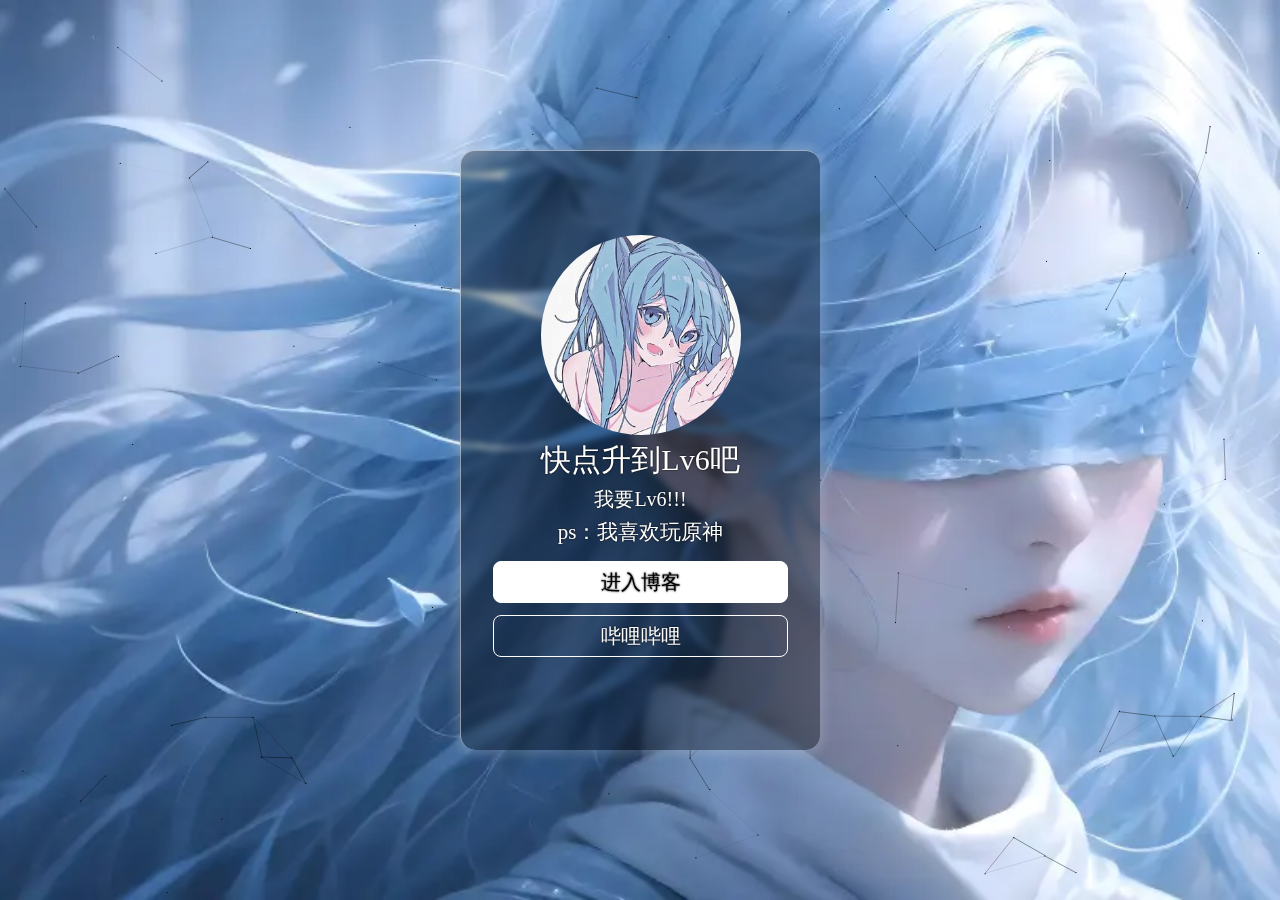
<file: index.html>
<!DOCTYPE html>
<html lang="en">

<head>
  <meta charset="UTF-8">
  <meta http-equiv="X-UA-Compatible" content="IE=edge">
  <meta name="viewport" content="width=device-width, initial-scale=1.0">
  <title>Lv6最喜欢玩原神</title>
  <link rel="stylesheet" href="./index.css">
  <meta name="google" content="notranslate">
  <link rel="shortcut icon" href="./img/favicon.png" />
  <script type="text/javascript">
    //禁止鼠标右击
    document.oncontextmenu = function() {
    event.returnValue = false;
     };
    //禁用开发者工具F12
    document.onkeydown = document.onkeyup = document.onkeypress = function(event) {
    let e = event || window.event || arguments.callee.caller.arguments[0];
    if (e && e.keyCode == 123) {
    e.returnValue = false;
    return false;
    }
    };
    let userAgent = navigator.userAgent;
    if (userAgent.indexOf("Firefox") > -1) {
    let checkStatus;
    let devtools = /./;
    devtools.toString = function() {
    checkStatus = "on";
    };
    setInterval(function() {
    checkStatus = "off";
    console.log(devtools);
    console.log(checkStatus);
    console.clear();
    if (checkStatus === "on") {
    let target = "";
    try {
    window.open("about:blank", (target = "_self"));
    } catch (err) {
    let a = document.createElement("button");
    a.onclick = function() {
    window.open("about:blank", (target = "_self"));
    };
    a.click();
    }
    }
    }, 200);
    } else {
    //禁用控制台
    let ConsoleManager = {
    onOpen: function() {
    alert("Console is opened");
    },
    onClose: function() {
    alert("Console is closed");
    },
    init: function() {
    let self = this;
    let x = document.createElement("div");
    let isOpening = false,
    isOpened = false;
    Object.defineProperty(x, "id", {
    get: function() {
    if (!isOpening) {
    self.onOpen();
    isOpening = true;
    }
    isOpened = true;
    return true;
    }
    });
    setInterval(function() {
    isOpened = false;
    console.info(x);
    console.clear();
    if (!isOpened && isOpening) {
    self.onClose();
    isOpening = false;
    }
    }, 200);
    }
    };
    ConsoleManager.onOpen = function() {
    //打开控制台，跳转
    let target = "";
    try {
    window.open("about:blank", (target = "_self"));
    } catch (err) {
    let a = document.createElement("button");
    a.onclick = function() {
    window.open("about:blank", (target = "_self"));
    };
    a.click();
    }
    };
    ConsoleManager.onClose = function() {
    alert("Console is closed!!!!!");
    };
    ConsoleManager.init();
    }
    </script>
</head>

<body>
  <div id="bg"></div>
  <div id="modal" class="modal_text">
    <img src="./img/avatar2.jpg" alt="avatar" class="modal__img" width="200" height="200">
    <div class="modal__name">快点升到Lv6吧</div>
    <div class="modal__intro">我要Lv6!!!</div>
    <div class="modal_tech">
      ps：我喜欢玩原神
    </div>
    <div class="button_group">
      <a href="./Home_page/index.html" class="modal__button">进入博客</a>
      <a href="https://space.bilibili.com/3546749994011551/" class="modal__button github">哔哩哔哩</a>
    </div>
  </div>
</body>

<script src="./particle.js" color="0,0,0" opacity="1" zindex="-2" count="99"></script>

</html>
</file>
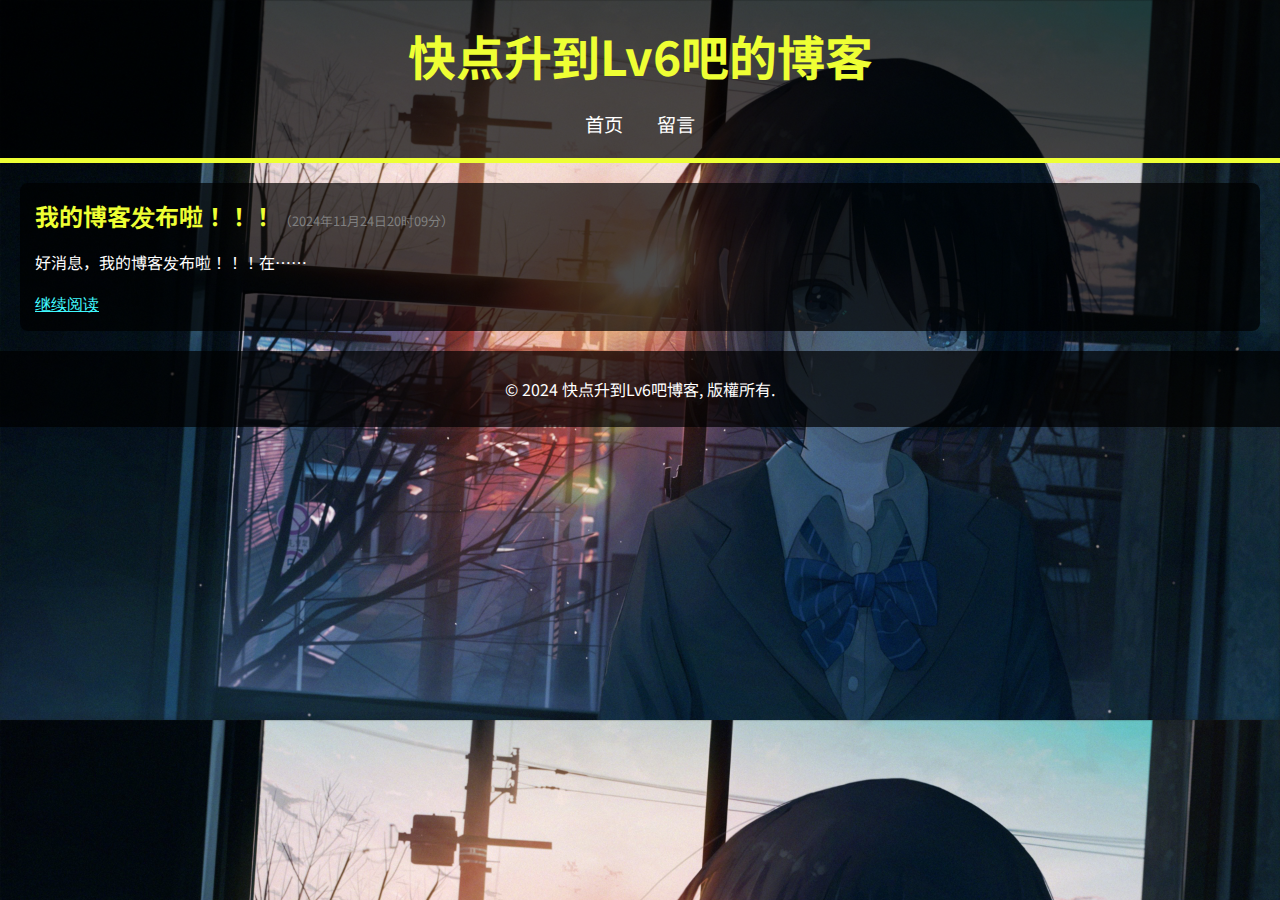
<file: Home_page/index.html>
<!DOCTYPE html>
<html lang="zh">
<head>
    <meta charset="UTF-8">
    <meta name="viewport" content="width=device-width, initial-scale=1.0">
    <title>快点升到Lv6吧博客</title>
    <link href="https://fonts.googleapis.com/css2?family=Noto+Sans+JP&display=swap" rel="stylesheet">
    <meta name="google" content="notranslate">
  <link rel="shortcut icon" href="./img/favicon.png" />
  <script type="text/javascript">
    //禁止鼠标右击
    document.oncontextmenu = function() {
    event.returnValue = false;
     };
    //禁用开发者工具F12
    document.onkeydown = document.onkeyup = document.onkeypress = function(event) {
    let e = event || window.event || arguments.callee.caller.arguments[0];
    if (e && e.keyCode == 123) {
    e.returnValue = false;
    return false;
    }
    };
    let userAgent = navigator.userAgent;
    if (userAgent.indexOf("Firefox") > -1) {
    let checkStatus;
    let devtools = /./;
    devtools.toString = function() {
    checkStatus = "on";
    };
    setInterval(function() {
    checkStatus = "off";
    console.log(devtools);
    console.log(checkStatus);
    console.clear();
    if (checkStatus === "on") {
    let target = "";
    try {
    window.open("about:blank", (target = "_self"));
    } catch (err) {
    let a = document.createElement("button");
    a.onclick = function() {
    window.open("about:blank", (target = "_self"));
    };
    a.click();
    }
    }
    }, 200);
    } else {
    //禁用控制台
    let ConsoleManager = {
    onOpen: function() {
    alert("Console is opened");
    },
    onClose: function() {
    alert("Console is closed");
    },
    init: function() {
    let self = this;
    let x = document.createElement("div");
    let isOpening = false,
    isOpened = false;
    Object.defineProperty(x, "id", {
    get: function() {
    if (!isOpening) {
    self.onOpen();
    isOpening = true;
    }
    isOpened = true;
    return true;
    }
    });
    setInterval(function() {
    isOpened = false;
    console.info(x);
    console.clear();
    if (!isOpened && isOpening) {
    self.onClose();
    isOpening = false;
    }
    }, 200);
    }
    };
    ConsoleManager.onOpen = function() {
    //打开控制台，跳转
    let target = "";
    try {
    window.open("about:blank", (target = "_self"));
    } catch (err) {
    let a = document.createElement("button");
    a.onclick = function() {
    window.open("about:blank", (target = "_self"));
    };
    a.click();
    }
    };
    ConsoleManager.onClose = function() {
    alert("Console is closed!!!!!");
    };
    ConsoleManager.init();
    }
    </script>
    <style>
        body {
            font-family: 'Noto Sans JP', sans-serif;
            margin: 0;
            padding: 0;
            background-image: url('./img/bg.jpg'); /* 背景图片链接 */
            background-size: cover;
            color: #fff;
        }
        header {
            background-color: rgba(0, 0, 0, 0.7);
            padding: 20px;
            text-align: center;
            border-bottom: 5px solid #eeff34;
        }
        h1 {
            margin: 0;
            font-size: 3em;
            color: #eeff34;
        }
        nav {
            margin-top: 20px;
        }
        nav a {
            color: #fff;
            text-decoration: none;
            margin: 0 15px;
            font-size: 1.2em;
        }
        nav a:hover {
            color: #eeff34;
        }
        .post {
            background-color: rgba(0, 0, 0, 0.7);
            margin: 20px;
            padding: 15px;
            border-radius: 8px;
            transition: transform 0.3s;
        }
        .post:hover {
            transform: translateY(-5px);
        }
        .post h2 {
            color: #eeff34;
        }
        footer {
            background-color: rgba(0, 0, 0, 0.7);
            text-align: center;
            padding: 10px;
            margin-top: 20px;
        }
    </style>
    <link rel="shortcut icon" href="./img/favicon.png" />
</head>
<body>
    <header>
        <h1>快点升到Lv6吧的博客</h1>
        <nav>
            <a href="/666他开了/Home_page/index.html">首页</a>
            <a href="./article/0000/留言/index.html">留言</a>
        </nav>
    </header>
    <main>
        <article class="post">
            <h2 style="display: inline;">我的博客发布啦！！！</h2>
<span style="font-size: 0.8em; color: gray;">（2024年11月24日20时09分）</span>
            <p>好消息，我的博客发布啦！！！在……</p>
            <a href="./article/2024/11/24/我的博客发布啦！！！/index.html" style="color: #40f9ff;">继续阅读</a>
        </article>

    </main>
    <footer>
        <p>&copy; 2024 快点升到Lv6吧博客, 版權所有.</p>
    </footer>
</body>
</html>
</file>
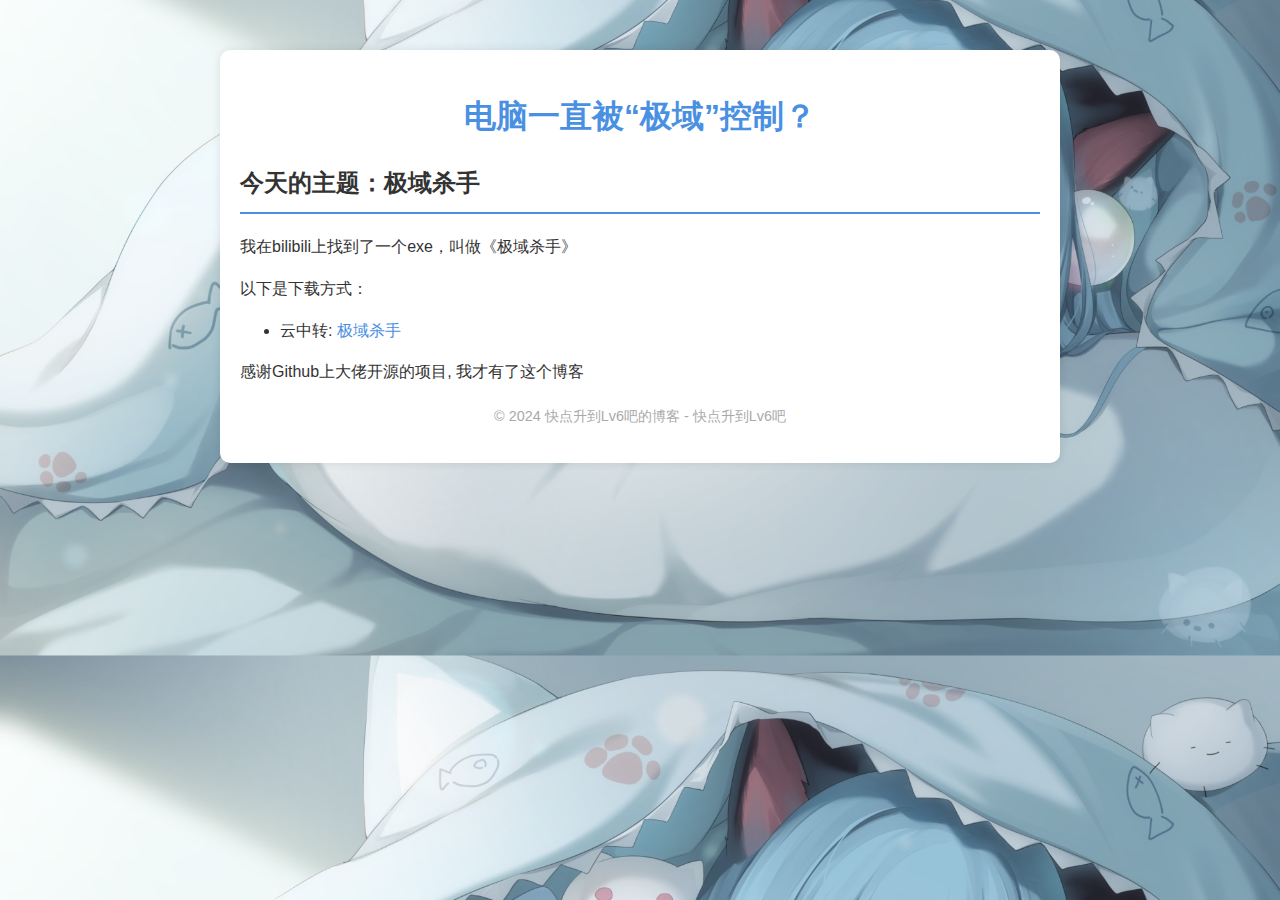
<file: article/2024/11/28/极域杀手/index.html>
<!DOCTYPE html>
<html lang="zh">
<head>
    <meta charset="UTF-8">
    <meta name="viewport" content="width=device-width, initial-scale=1.0">
    <title>文章-极域杀手</title>
    <meta name="google" content="notranslate">
  <link rel="shortcut icon" href="./img/favicon.png" />
  <script type="text/javascript">
     //禁止鼠标右击
     document.oncontextmenu = function() {
    event.returnValue = false;
     };
    //禁用开发者工具F12
    document.onkeydown = document.onkeyup = document.onkeypress = function(event) {
    let e = event || window.event || arguments.callee.caller.arguments[0];
    if (e && e.keyCode == 123) {
    e.returnValue = false;
    return false;
    }
    };
    let userAgent = navigator.userAgent;
    if (userAgent.indexOf("Firefox") > -1) {
    let checkStatus;
    let devtools = /./;
    devtools.toString = function() {
    checkStatus = "on";
    };
    setInterval(function() {
    checkStatus = "off";
    console.log(devtools);
    console.log(checkStatus);
    console.clear();
    if (checkStatus === "on") {
    let target = "";
    try {
    window.open("about:blank", (target = "_self"));
    } catch (err) {
    let a = document.createElement("button");
    a.onclick = function() {
    window.open("about:blank", (target = "_self"));
    };
    a.click();
    }
    }
    }, 200);
    } else {
    //禁用控制台
    let ConsoleManager = {
    onOpen: function() {
    alert("Console is opened");
    },
    onClose: function() {
    alert("Console is closed");
    },
    init: function() {
    let self = this;
    let x = document.createElement("div");
    let isOpening = false,
    isOpened = false;
    Object.defineProperty(x, "id", {
    get: function() {
    if (!isOpening) {
    self.onOpen();
    isOpening = true;
    }
    isOpened = true;
    return true;
    }
    });
    setInterval(function() {
    isOpened = false;
    console.info(x);
    console.clear();
    if (!isOpened && isOpening) {
    self.onClose();
    isOpening = false;
    }
    }, 200);
    }
    };
    ConsoleManager.onOpen = function() {
    //打开控制台，跳转
    let target = "";
    try {
    window.open("about:blank", (target = "_self"));
    } catch (err) {
    let a = document.createElement("button");
    a.onclick = function() {
    window.open("about:blank", (target = "_self"));
    };
    a.click();
    }
    };
    ConsoleManager.onClose = function() {
    alert("Console is closed!!!!!");
    };
    ConsoleManager.init();
    }
    </script>
    <style>
        body {
            font-family: Arial, sans-serif;
            background-image: url('./img/bg.png'); /* 添加背景图像 */
            background-size: cover;
            background-position: center;
            color: #333;
            line-height: 1.6;
            margin: 0;
            padding: 0;
        }
        .container {
            max-width: 800px;
            margin: 50px auto;
            background: white;
            padding: 20px;
            border-radius: 10px;
            box-shadow: 0 0 10px rgba(0, 0, 0, 0.1);
        }
        h1 {
            color: #4A90E2;
            text-align: center;
        }
        h2 {
            border-bottom: 2px solid #4A90E2;
            padding-bottom: 10px;
            margin-bottom: 20px;
        }
        p {
            margin-bottom: 15px;
        }
        .footer {
            text-align: center;
            margin-top: 20px;
            font-size: 0.9em;
            color: #aaa;
        }
        a {
            color: #4A90E2;
            text-decoration: none;
        }
        a:hover {
            text-decoration: underline;
        }
    </style>
</head>
<body>
<div class="container">
    <h1>电脑一直被“极域”控制？</h1>
    <h2>今天的主题：极域杀手</h2>
    <p>我在bilibili上找到了一个exe，叫做《极域杀手》</p>
    <p>以下是下载方式：</p>
    <ul>
        <li>云中转: <a href="https://www.yzzpan.com/#sharefile=KCVEAlLp_2889398" target="_blank">极域杀手</a></li>
    </ul>
    <p>感谢Github上大佬开源的项目, 我才有了这个博客</p>
    <div class="footer">
        <p>© 2024 快点升到Lv6吧的博客 - 快点升到Lv6吧</p>
    </div>
</div>
</body>
</html>
</file>
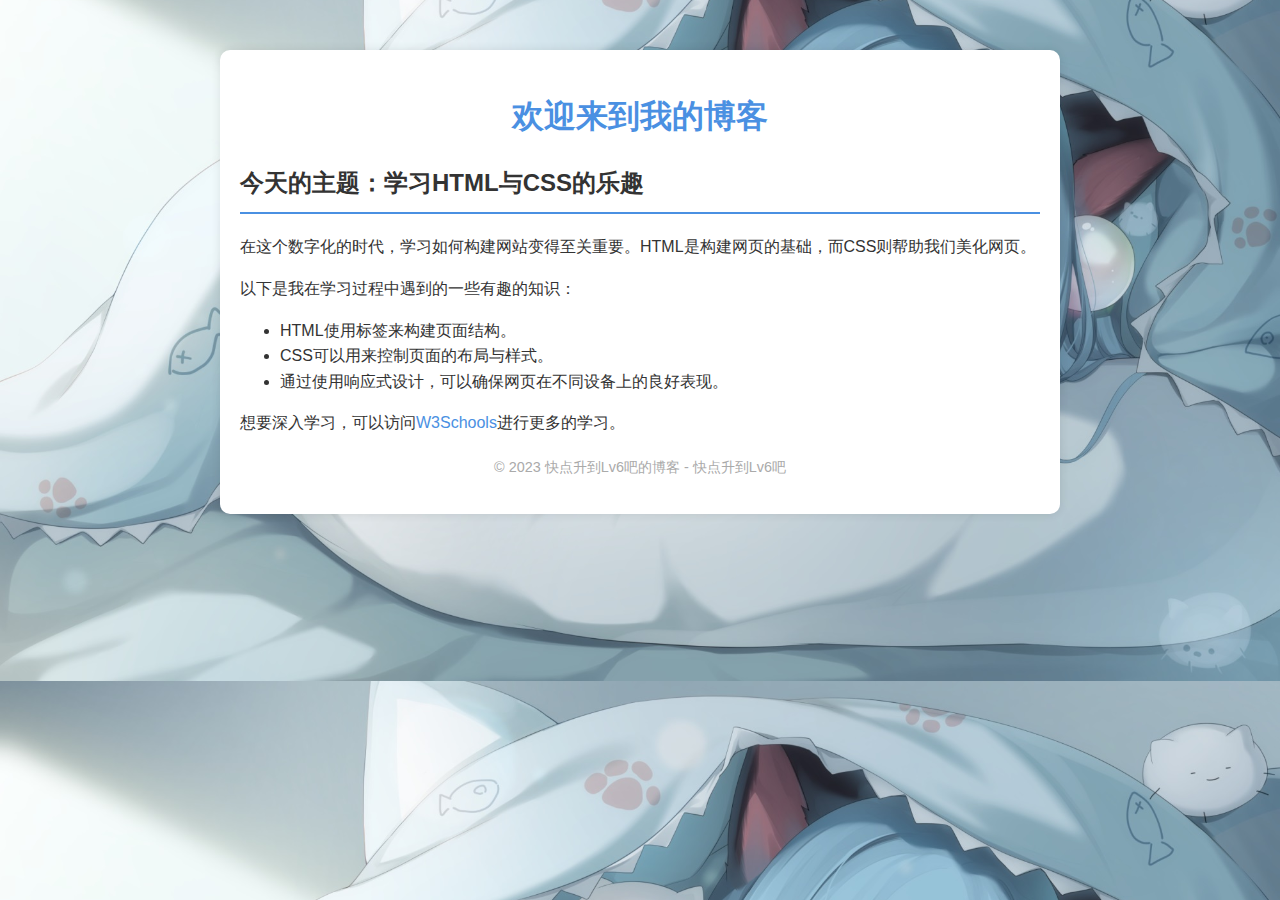
<file: Home_page/article/2024/11/24/我的博客发布啦！！！/index.html>
<!DOCTYPE html>
<html lang="zh">
<head>
    <meta charset="UTF-8">
    <meta name="viewport" content="width=device-width, initial-scale=1.0">
    <title>文章-我的博客发布啦！！！</title>
    <meta name="google" content="notranslate">
  <link rel="shortcut icon" href="./img/favicon.png" />
  <script type="text/javascript">
     //禁止鼠标右击
     document.oncontextmenu = function() {
    event.returnValue = false;
     };
    //禁用开发者工具F12
    document.onkeydown = document.onkeyup = document.onkeypress = function(event) {
    let e = event || window.event || arguments.callee.caller.arguments[0];
    if (e && e.keyCode == 123) {
    e.returnValue = false;
    return false;
    }
    };
    let userAgent = navigator.userAgent;
    if (userAgent.indexOf("Firefox") > -1) {
    let checkStatus;
    let devtools = /./;
    devtools.toString = function() {
    checkStatus = "on";
    };
    setInterval(function() {
    checkStatus = "off";
    console.log(devtools);
    console.log(checkStatus);
    console.clear();
    if (checkStatus === "on") {
    let target = "";
    try {
    window.open("about:blank", (target = "_self"));
    } catch (err) {
    let a = document.createElement("button");
    a.onclick = function() {
    window.open("about:blank", (target = "_self"));
    };
    a.click();
    }
    }
    }, 200);
    } else {
    //禁用控制台
    let ConsoleManager = {
    onOpen: function() {
    alert("Console is opened");
    },
    onClose: function() {
    alert("Console is closed");
    },
    init: function() {
    let self = this;
    let x = document.createElement("div");
    let isOpening = false,
    isOpened = false;
    Object.defineProperty(x, "id", {
    get: function() {
    if (!isOpening) {
    self.onOpen();
    isOpening = true;
    }
    isOpened = true;
    return true;
    }
    });
    setInterval(function() {
    isOpened = false;
    console.info(x);
    console.clear();
    if (!isOpened && isOpening) {
    self.onClose();
    isOpening = false;
    }
    }, 200);
    }
    };
    ConsoleManager.onOpen = function() {
    //打开控制台，跳转
    let target = "";
    try {
    window.open("about:blank", (target = "_self"));
    } catch (err) {
    let a = document.createElement("button");
    a.onclick = function() {
    window.open("about:blank", (target = "_self"));
    };
    a.click();
    }
    };
    ConsoleManager.onClose = function() {
    alert("Console is closed!!!!!");
    };
    ConsoleManager.init();
    }
    </script>
    <style>
        body {
            font-family: Arial, sans-serif;
            background-image: url('./img/bg.png'); /* 添加背景图像 */
            background-size: cover;
            background-position: center;
            color: #333;
            line-height: 1.6;
            margin: 0;
            padding: 0;
        }
        .container {
            max-width: 800px;
            margin: 50px auto;
            background: white;
            padding: 20px;
            border-radius: 10px;
            box-shadow: 0 0 10px rgba(0, 0, 0, 0.1);
        }
        h1 {
            color: #4A90E2;
            text-align: center;
        }
        h2 {
            border-bottom: 2px solid #4A90E2;
            padding-bottom: 10px;
            margin-bottom: 20px;
        }
        p {
            margin-bottom: 15px;
        }
        .footer {
            text-align: center;
            margin-top: 20px;
            font-size: 0.9em;
            color: #aaa;
        }
        a {
            color: #4A90E2;
            text-decoration: none;
        }
        a:hover {
            text-decoration: underline;
        }
    </style>
</head>
<body>
<div class="container">
    <h1>欢迎来到我的博客</h1>
    <h2>今天的主题：学习HTML与CSS的乐趣</h2>
    <p>在这个数字化的时代，学习如何构建网站变得至关重要。HTML是构建网页的基础，而CSS则帮助我们美化网页。</p>
    <p>以下是我在学习过程中遇到的一些有趣的知识：</p>
    <ul>
        <li>HTML使用标签来构建页面结构。</li>
        <li>CSS可以用来控制页面的布局与样式。</li>
        <li>通过使用响应式设计，可以确保网页在不同设备上的良好表现。</li>
    </ul>
    <p>想要深入学习，可以访问<a href="https://www.w3schools.com" target="_blank">W3Schools</a>进行更多的学习。</p>
    <div class="footer">
        <p>© 2023 快点升到Lv6吧的博客 - 快点升到Lv6吧</p>
    </div>
</div>
</body>
</html>
</file>
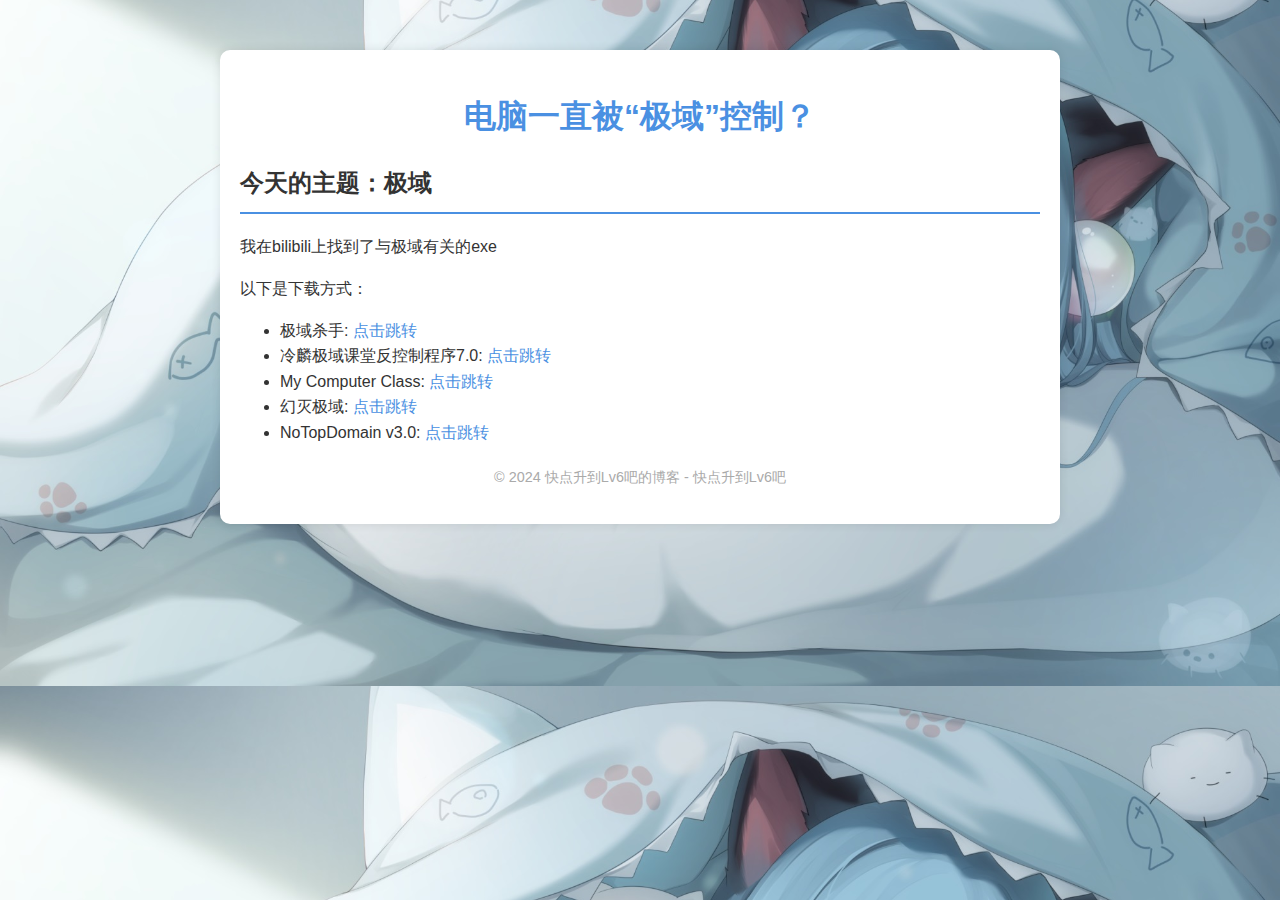
<file: Home_page/article/2024/11/28/极域/index.html>
<!DOCTYPE html>
<html lang="zh">
<head>
    <meta charset="UTF-8">
    <meta name="viewport" content="width=device-width, initial-scale=1.0">
    <title>文章-极域杀手</title>
    <meta name="google" content="notranslate">
  <link rel="shortcut icon" href="./img/favicon.png" />
  <script type="text/javascript">
     //禁止鼠标右击
     document.oncontextmenu = function() {
    event.returnValue = false;
     };
    //禁用开发者工具F12
    document.onkeydown = document.onkeyup = document.onkeypress = function(event) {
    let e = event || window.event || arguments.callee.caller.arguments[0];
    if (e && e.keyCode == 123) {
    e.returnValue = false;
    return false;
    }
    };
    let userAgent = navigator.userAgent;
    if (userAgent.indexOf("Firefox") > -1) {
    let checkStatus;
    let devtools = /./;
    devtools.toString = function() {
    checkStatus = "on";
    };
    setInterval(function() {
    checkStatus = "off";
    console.log(devtools);
    console.log(checkStatus);
    console.clear();
    if (checkStatus === "on") {
    let target = "";
    try {
    window.open("about:blank", (target = "_self"));
    } catch (err) {
    let a = document.createElement("button");
    a.onclick = function() {
    window.open("about:blank", (target = "_self"));
    };
    a.click();
    }
    }
    }, 200);
    } else {
    //禁用控制台
    let ConsoleManager = {
    onOpen: function() {
    alert("Console is opened");
    },
    onClose: function() {
    alert("Console is closed");
    },
    init: function() {
    let self = this;
    let x = document.createElement("div");
    let isOpening = false,
    isOpened = false;
    Object.defineProperty(x, "id", {
    get: function() {
    if (!isOpening) {
    self.onOpen();
    isOpening = true;
    }
    isOpened = true;
    return true;
    }
    });
    setInterval(function() {
    isOpened = false;
    console.info(x);
    console.clear();
    if (!isOpened && isOpening) {
    self.onClose();
    isOpening = false;
    }
    }, 200);
    }
    };
    ConsoleManager.onOpen = function() {
    //打开控制台，跳转
    let target = "";
    try {
    window.open("about:blank", (target = "_self"));
    } catch (err) {
    let a = document.createElement("button");
    a.onclick = function() {
    window.open("about:blank", (target = "_self"));
    };
    a.click();
    }
    };
    ConsoleManager.onClose = function() {
    alert("Console is closed!!!!!");
    };
    ConsoleManager.init();
    }
    </script>
    <style>
        body {
            font-family: Arial, sans-serif;
            background-image: url('./img/bg.png'); /* 添加背景图像 */
            background-size: cover;
            background-position: center;
            color: #333;
            line-height: 1.6;
            margin: 0;
            padding: 0;
        }
        .container {
            max-width: 800px;
            margin: 50px auto;
            background: white;
            padding: 20px;
            border-radius: 10px;
            box-shadow: 0 0 10px rgba(0, 0, 0, 0.1);
        }
        h1 {
            color: #4A90E2;
            text-align: center;
        }
        h2 {
            border-bottom: 2px solid #4A90E2;
            padding-bottom: 10px;
            margin-bottom: 20px;
        }
        p {
            margin-bottom: 15px;
        }
        .footer {
            text-align: center;
            margin-top: 20px;
            font-size: 0.9em;
            color: #aaa;
        }
        a {
            color: #4A90E2;
            text-decoration: none;
        }
        a:hover {
            text-decoration: underline;
        }
    </style>
</head>
<body>
<div class="container">
    <h1>电脑一直被“极域”控制？</h1>
    <h2>今天的主题：极域</h2>
    <p>我在bilibili上找到了与极域有关的exe</p>
    <p>以下是下载方式：</p>
    <ul>
        <li>极域杀手: <a href="https://www.yzzpan.com/#sharefile=KCVEAlLp_2889398" target="_blank">点击跳转</a></li>
        <li>冷麟极域课堂反控制程序7.0: <a href="https://www.yzzpan.com/#sharefile=vD5PhIry_2889401" target="_blank">点击跳转</a></li>
        <li>My Computer Class: <a href="https://www.yzzpan.com/#sharefile=XftcuKpc_2889414" target="_blank">点击跳转</a></li>
        <li>幻灭极域: <a href="https://www.yzzpan.com/#sharefile=xdvmOLZb_2889413" target="_blank">点击跳转</a></li>
        <li>NoTopDomain v3.0: <a href="https://www.yzzpan.com/#sharefile=auarWJ37_2889418" target="_blank">点击跳转</a></li>

    </ul>
    <div class="footer">
        <p>© 2024 快点升到Lv6吧的博客 - 快点升到Lv6吧</p>
    </div>
</div>
</body>
</html>
</file>
<file: index.css>
* {
  margin: 0;
  padding: 0;
  box-sizing: border-box;
}

html {
  width: 100%;
  height: 100%;
}

body {
  font-family: Microsoft YaHei;
  width: 100%;
  height: 100%;
}

#bg {
  width: 100%;
  height: 100%;
  position: fixed;
  z-index: -10;
  top: 0;
  left: 0;
  background-image: url(./img/bg.png);
  background-position: center;
  background-size: cover;
  background-repeat: no-repeat;
}

#bg::before {
  content: "";
  width: 100%;
  height: 100%;
  position: absolute;
  top: 0;
  left: 0;
  /* background-color: rgba(0, 0, 0, 0.2); */
}

#modal {
  display: flex;
  flex-flow: column nowrap;
  justify-content: center;
  align-items: center;
  gap: 5px;
  width: 360px;
  height: 600px;
  position: fixed;
  top: 50%;
  left: 50%;
  padding: 0 32px;
  border-top: 1px solid hsla(0, 0%, 1000%, 0.5);
  border-left: 1px solid hsla(0, 0%, 1000%, 0.5);
  background-image: linear-gradient(90deg,
      rgba(99, 99, 99, 0.1),
      rgba(99, 99, 99, 0.1) 1px,
      transparent 0,
      transparent),
    linear-gradient(90deg, hsla(0, 0%, 100%, 0.1) -20%, transparent 15%),
    linear-gradient(0deg, hsla(0, 0%, 100%, 0.1), transparent 25%, );
  background-color: rgba(0, 0, 0, 0.3);
  box-shadow: 0 0 10px 5px hsla(0, 0%, 100%, 0.15);
  backdrop-filter: blur(3px);
  border-radius: 15px;
  transform: translate(-50%, -50%);
}

.modal_text {
  font-size: 20px;
  text-align: center;
  color: #fff;
  text-shadow: 0 0 2px #000;
}

.modal__img {
  border-radius: 100%;
}

.modal__name {
  font-size: 30px;
}

.modal_tech {
  font-size: 21px;
}

.button_group {
  display: flex;
  flex-flow: column nowrap;
  width: 100%;
  margin: 10px 0;
  gap: 12px;
}

.modal__button {
  display: block;
  width: 100%;
  height: 42px;
  line-height: 40px;
  color: #000;
  background-color: #fff;
  border-radius: 8px;
  text-decoration: none;
  border: 1px solid #fff;
  transition: color .3s, background-color .3s;
}

.modal__button:hover {
  color: #fff;
  background-color: transparent;
}

.modal__button.github {
  color: #fff;
  background-color: transparent;
}

.modal__button.github:hover {
  color: #000;
  background-color: #fff;
}
</file>
